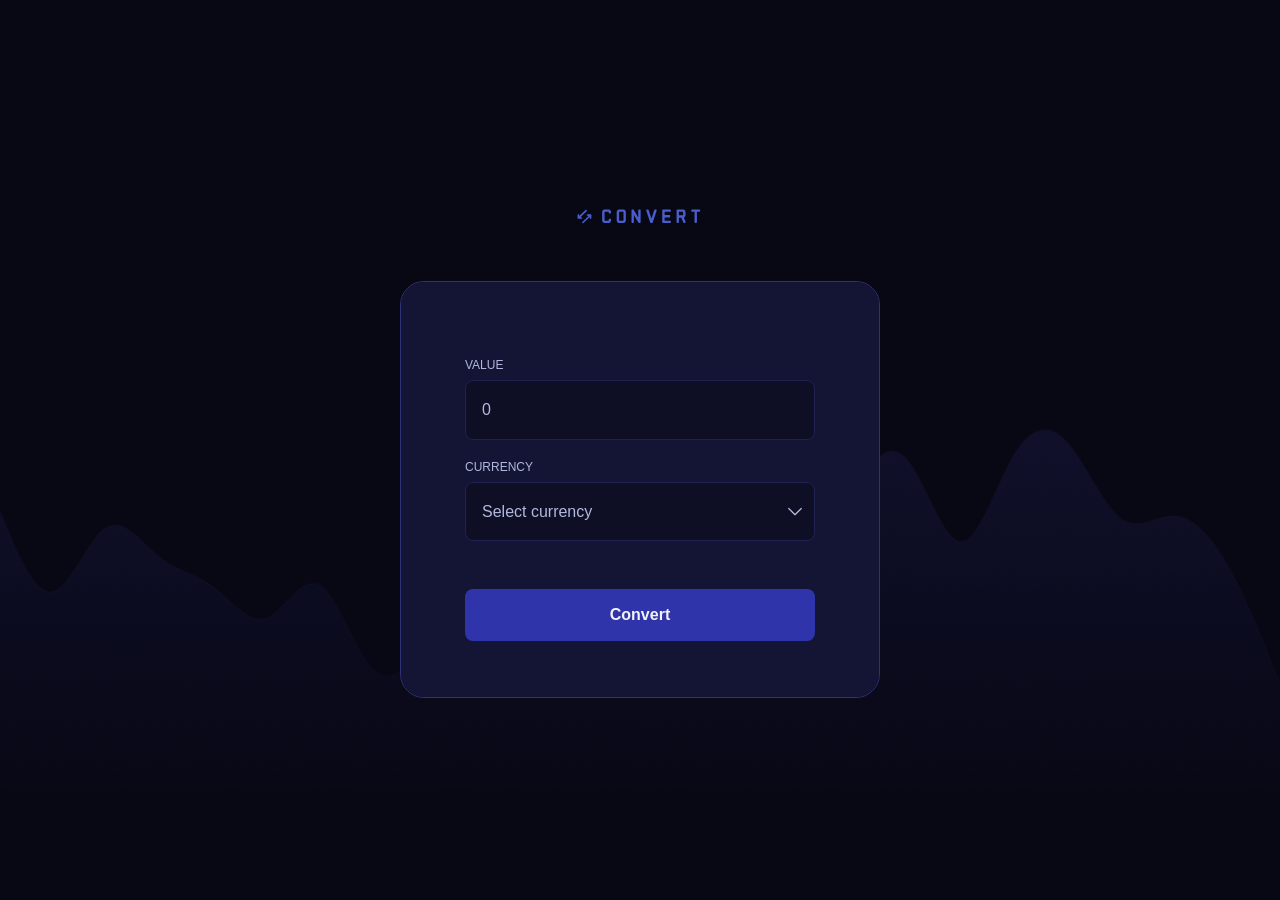
<file: Convert/index.html>
<!DOCTYPE html>
<html lang="en">
  <head>
    <meta charset="UTF-8" />
    <meta name="viewport" content="width=device-width, initial-scale=1.0" />

    <link rel="preconnect" href="https://fonts.googleapis.com" />
    <link rel="preconnect" href="https://fonts.gstatic.com" crossorigin />

    <link
      href="https://fonts.googleapis.com/css2?family=IBM+Plex+Mono&family=Roboto:wght@400;500;700&display=swap"
      rel="stylesheet"
    />

    <link rel="stylesheet" href="styles.css" />

    <title>Convert</title>
  </head>
  <body>
    <img src="./img/logo.svg" alt="Convert logo" />

    <main>
      <form>
        <label for="amount">Value</label>
        <input type="text" name="amount" id="amount" placeholder="0" required />

        <label for="currency">Currency</label>
        <select name="currency" id="currency" required>
          <option value="" disabled selected hidden>Select currency</option>
          <option value="USD">US Dollar</option>
          <option value="EUR">Euro</option>
          <option value="GBP">Pound Sterling</option>
        </select>

        <button type="submit">Convert</button>
      </form>

      <footer>
        <span id="description"></span>
        <h1 id="result"></h1>
      </footer>
    </main>
    <script src="./scripts.js"></script>
  </body>
</html>
</file>
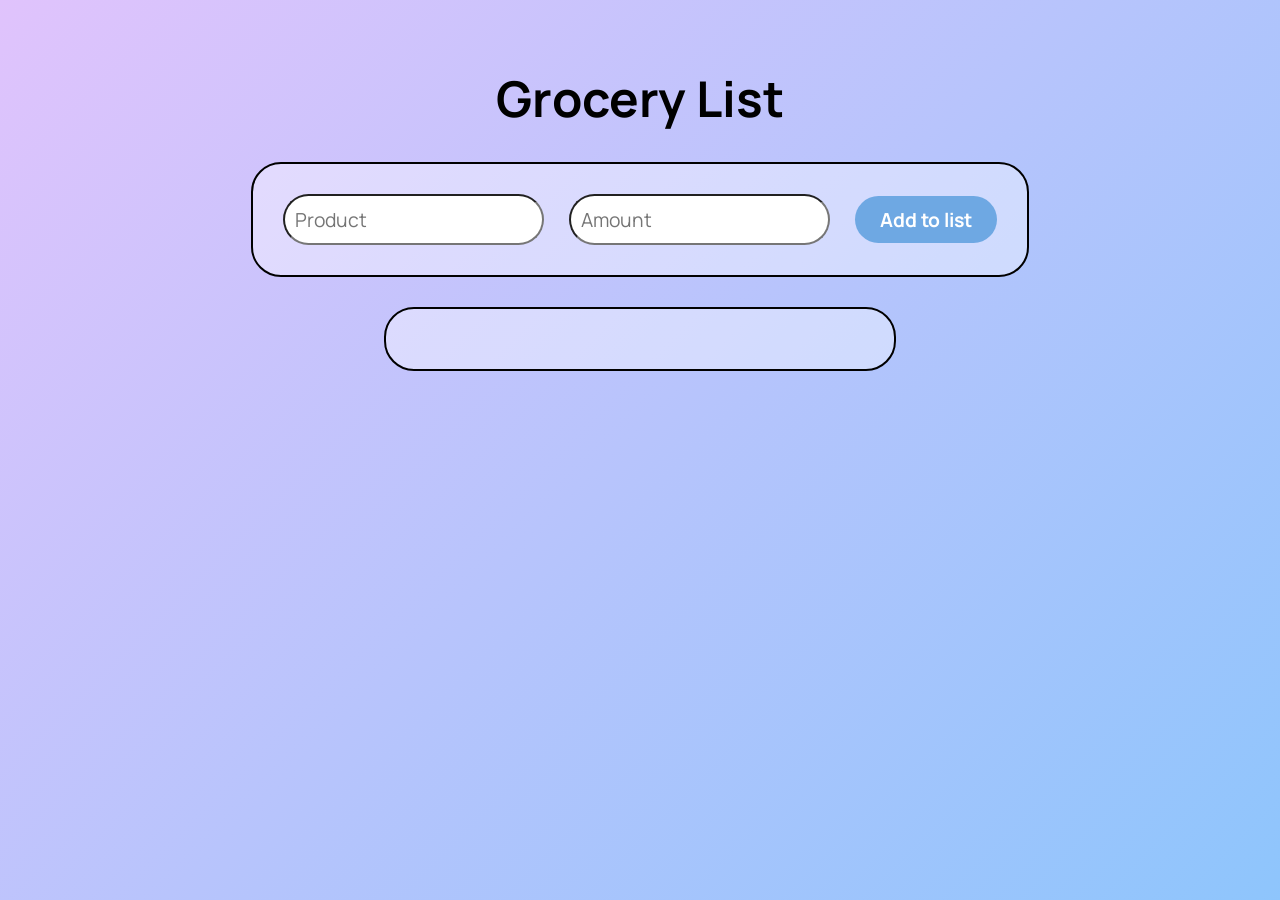
<file: GroceryList/index.html>
<!DOCTYPE html>
<html lang="en">
  <head>
    <meta charset="UTF-8" />
    <meta name="viewport" content="width=device-width, initial-scale=1.0" />
    <title>Grocery List</title>
    <link rel="preconnect" href="https://fonts.googleapis.com" />
    <link rel="preconnect" href="https://fonts.gstatic.com" crossorigin />
    <link
      href="https://fonts.googleapis.com/css2?family=Lexend+Deca:wght@100..900&family=Manrope:wght@200..800&family=Red+Hat+Display:ital,wght@0,300..900;1,300..900&family=Urbanist:ital,wght@0,100..900;1,100..900&display=swap"
      rel="stylesheet"
    />
    <link rel="stylesheet" href="./styles.css" />
  </head>
  <body>
    <main>
      <h1>Grocery List</h1>
      <form id="form">
        <input
          type="text"
          name="product-name"
          id="product-name"
          placeholder="Product"
        />
        <input type="number" name="amount" id="amount" placeholder="Amount" />
        <button type="submit" id="form-button">Add to list</button>
      </form>
      <ul id="list">
      </ul>
    </main>
  </body>
  <script src="./scripts.js"></script>
</html>
</file>
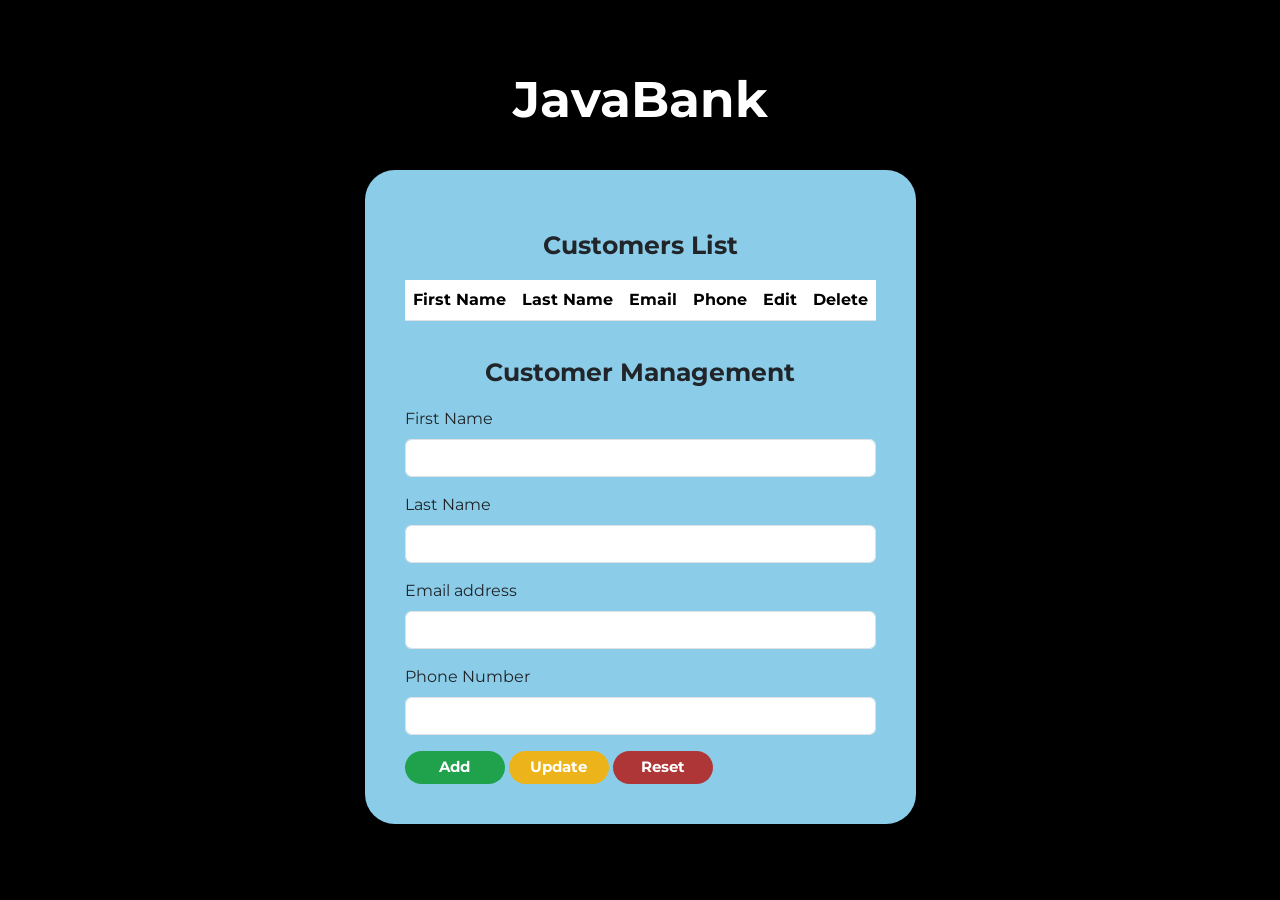
<file: JavaBank-REST-API/index.html>
<!DOCTYPE html>
<html lang="en">
  <head>
    <meta charset="UTF-8" />
    <meta name="viewport" content="width=device-width, initial-scale=1.0" />
    <title>JavaBank Customers List</title>
    <link rel="preconnect" href="https://fonts.googleapis.com" />
    <link rel="preconnect" href="https://fonts.gstatic.com" crossorigin />
    <link
      href="https://fonts.googleapis.com/css2?family=Montserrat:ital,wght@0,100..900;1,100..900&family=Nunito+Sans:ital,opsz,wght@0,6..12,200..1000;1,6..12,200..1000&family=Roboto:ital,wght@0,100..900;1,100..900&display=swap"
      rel="stylesheet"
    />
    <link rel="preconnect" href="https://fonts.googleapis.com" />
    <link rel="preconnect" href="https://fonts.gstatic.com" crossorigin />
    <link
      href="https://fonts.googleapis.com/css2?family=Montserrat:ital,wght@0,100..900;1,100..900&family=Nunito+Sans:ital,opsz,wght@0,6..12,200..1000;1,6..12,200..1000&display=swap"
      rel="stylesheet"
    />
    <link
      href="https://cdn.jsdelivr.net/npm/bootstrap@5.3.5/dist/css/bootstrap.min.css"
      rel="stylesheet"
      integrity="sha384-SgOJa3DmI69IUzQ2PVdRZhwQ+dy64/BUtbMJw1MZ8t5HZApcHrRKUc4W0kG879m7"
      crossorigin="anonymous"
    />
    <script
      src="https://cdn.jsdelivr.net/npm/bootstrap@5.3.5/dist/js/bootstrap.bundle.min.js"
      integrity="sha384-k6d4wzSIapyDyv1kpU366/PK5hCdSbCRGRCMv+eplOQJWyd1fbcAu9OCUj5zNLiq"
      crossorigin="anonymous"
    ></script>
    <link rel="stylesheet" href="styles.css" />
  </head>
  <body>
    <div class="interface">
      <h1>JavaBank</h1>
      <div class="customers-box">
        <h2>Customers List</h2>
        <table class="table" id="customers-table">
          <thead>
            <tr>
              <th scope="col">First Name</th>
              <th scope="col">Last Name</th>
              <th scope="col">Email</th>
              <th scope="col">Phone</th>
              <th scope="col">Edit</th>
              <th scope="col">Delete</th>
            </tr>
          </thead>
          <tbody></tbody>
        </table>
        <h2>Customer Management</h2>
        <form id="customers-form">
          <div class="mb-3">
            <label for="input-first-name" class="form-label">First Name</label>
            <input type="text" class="form-control" id="input-first-name" />
          </div>

          <div class="mb-3">
            <label for="input-last-name" class="form-label">Last Name</label>
            <input type="text" class="form-control" id="input-last-name" />
          </div>

          <div class="mb-3">
            <label for="input-email" class="form-label">Email address</label>
            <input
              type="email"
              class="form-control"
              id="input-email"
              aria-describedby="emailHelp"
            />
          </div>

          <div class="mb-3">
            <label for="input-number" class="form-label">Phone Number</label>
            <input type="number" class="form-control" id="input-number" />
          </div>

          <button type="submit" id="add-button">Add</button>
          <button type="submit" id="update-button">Update</button>
          <button id="reset-button">Reset</button>
        </form>
      </div>
    </div>
  </body>
  <script src="customers.js"></script>
</html>
</file>
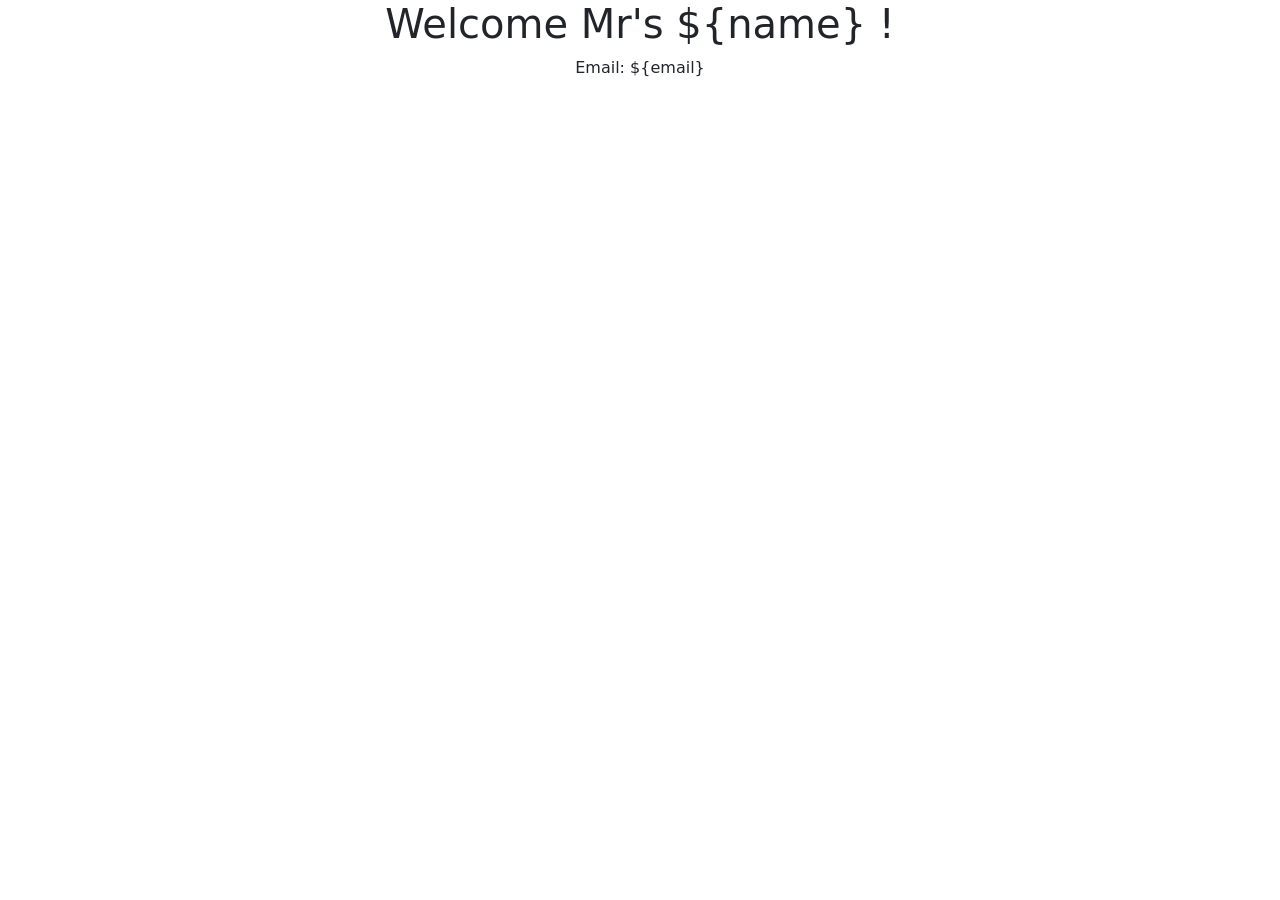
<file: LoginVIew/index.html>
<!DOCTYPE html>
<html lang="en">
  <head>
    <meta charset="UTF-8" />
    <meta name="viewport" content="width=device-width, initial-scale=1.0" />
    <title>Web Login</title>
    <link
      href="https://cdn.jsdelivr.net/npm/bootstrap@5.3.5/dist/css/bootstrap.min.css"
      rel="stylesheet"
      integrity="sha384-SgOJa3DmI69IUzQ2PVdRZhwQ+dy64/BUtbMJw1MZ8t5HZApcHrRKUc4W0kG879m7"
      crossorigin="anonymous"
    />
    <script
      src="https://cdn.jsdelivr.net/npm/bootstrap@5.3.5/dist/js/bootstrap.bundle.min.js"
      integrity="sha384-k6d4wzSIapyDyv1kpU366/PK5hCdSbCRGRCMv+eplOQJWyd1fbcAu9OCUj5zNLiq"
      crossorigin="anonymous"
    ></script>
  </head>
  <body>
    <header><h1>Welcome Mr's ${name} !</h1></header>

    <main>Email: ${email}</main>
  </body>
  <style>
    html {
        display: flex;
        justify-content: center;
        align-content: center;
    }

    body {
        display: flex;
        justify-content: center;
        align-items: center;
        flex-direction: column;

    }
  </style>
</html>
</file>
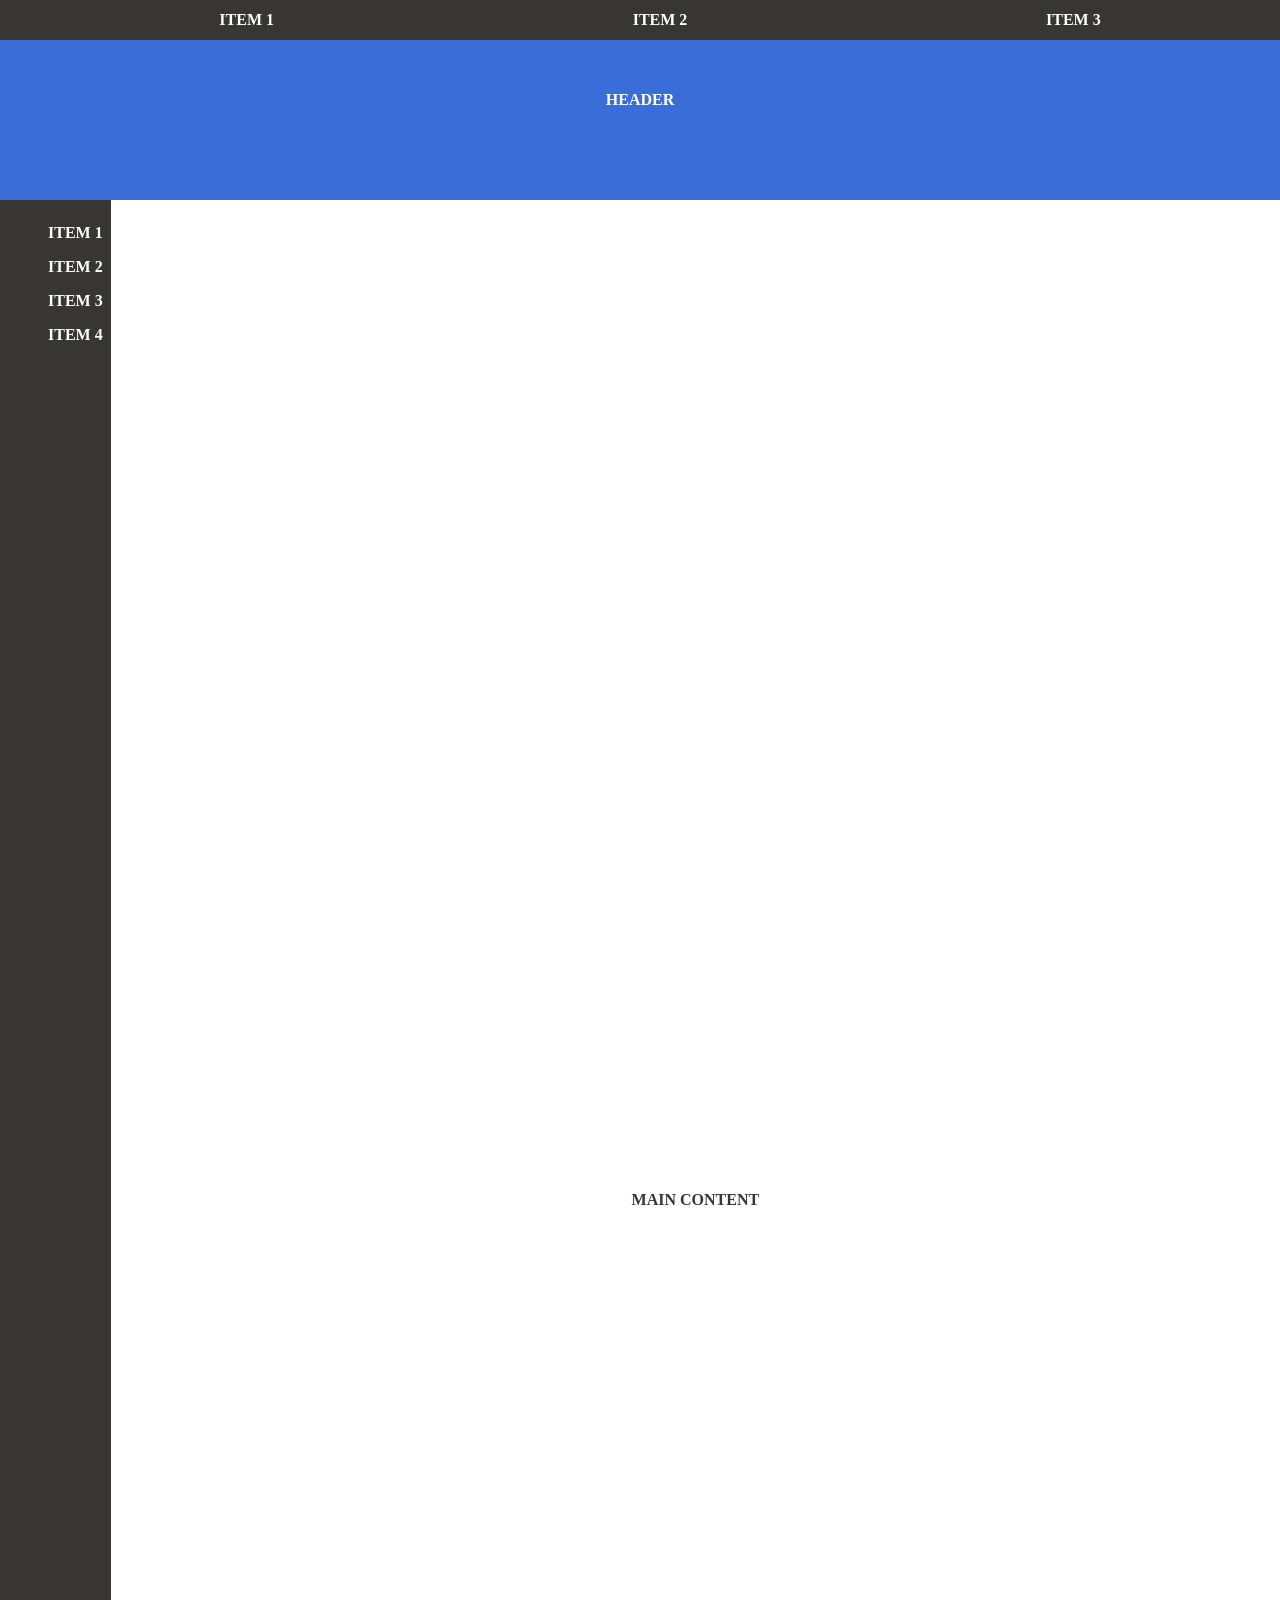
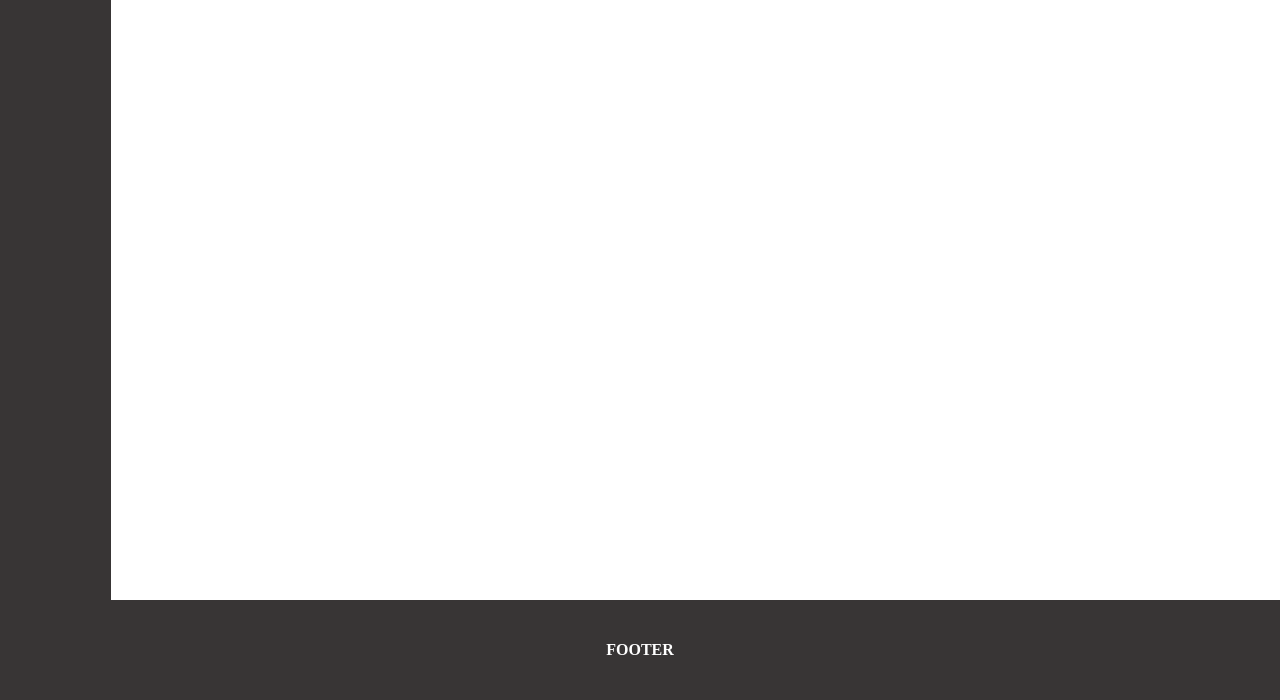
<file: PageLayout/index.html>
<!DOCTYPE html>
<html lang="en">
  <head>
    <meta charset="UTF-8" />
    <meta name="viewport" content="width=device-width, initial-scale=1.0" />
    <title>Document</title>
    <link rel="stylesheet" href="style.css" />
  </head>
  <body>
    <nav id="navbar">
      <ul>
        <li>ITEM 1</li>
        <li>ITEM 2</li>
        <li>ITEM 3</li>
      </ul>
    </nav>
    <header>HEADER</header>
    <main>
      <aside>
        <nav id="sidebar">
          <ul>
            <li>ITEM 1</li>
            <li>ITEM 2</li>
            <li>ITEM 3</li>
            <li>ITEM 4</li>
          </ul>
        </nav>
      </aside>
      <div id="main-content">MAIN CONTENT</div>
    </main>
    <footer>FOOTER</footer>
  </body>
</html>
</file>
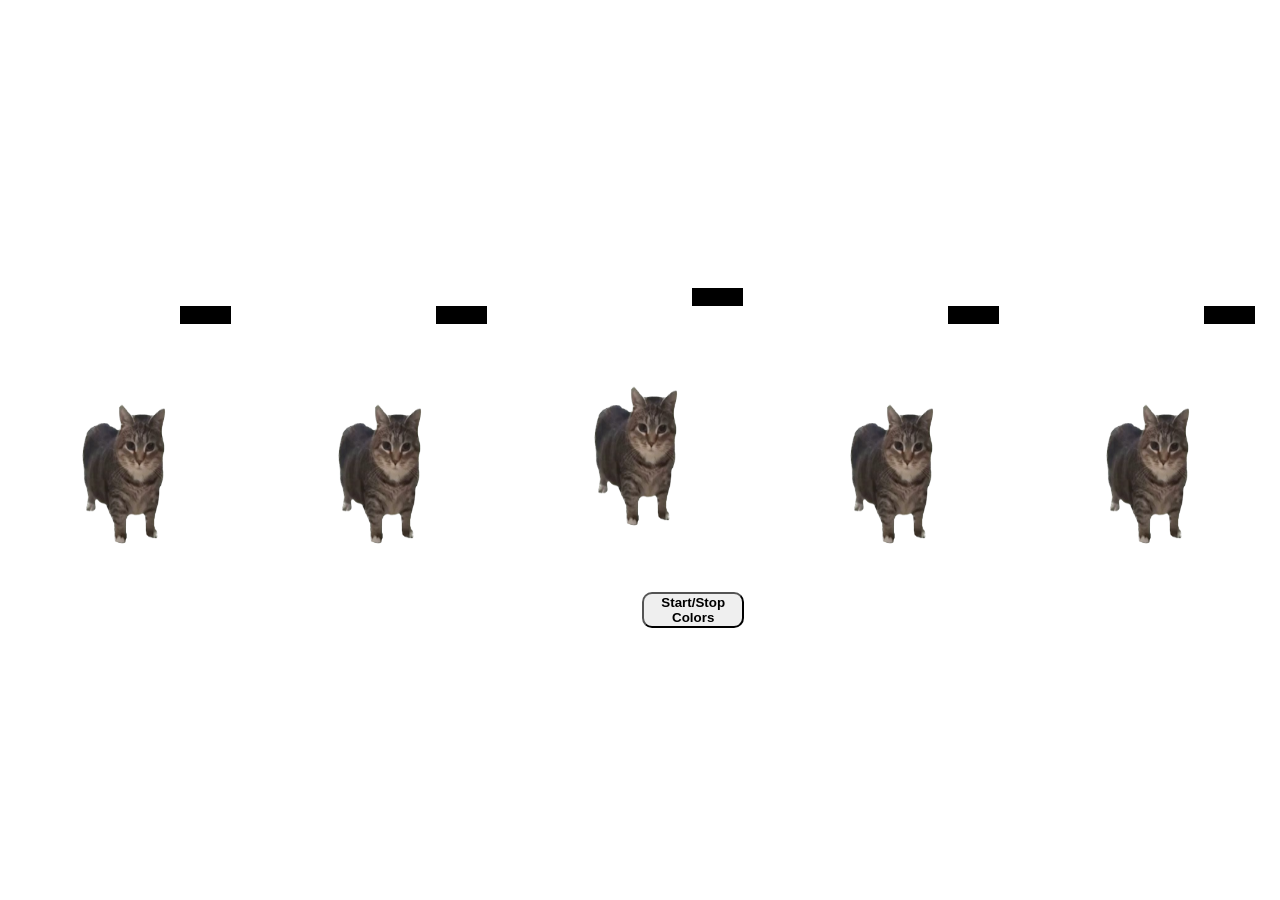
<file: RandomColorGenerator/index.html>
<!DOCTYPE html>
<html lang="en">
<head>
    <meta charset="UTF-8">
    <meta name="viewport" content="width=device-width, initial-scale=1.0">
    <title>Random Color Generator</title>
    <link rel="stylesheet" href="style/style.css">
</head>
<body id="body">
    <div id="box1" class="box">
        <p class="p"></p>
        <img src="gato-meme.png" alt="cat">
    </div>
    <div id="box2" class="box">
        <p class="p"></p>
        <img src="gato-meme.png" alt="cat">
    </div>
    <div id="box3" class="box">
        <p class="p"></p>
        <img src="gato-meme.png" alt="cat">
        <button id="button">Start/Stop Colors</button>
    </div>
    <div id="box4" class="box">
        <p class="p"></p>
        <img src="gato-meme.png" alt="cat">
    </div>
    <div id="box5" class="box">
        <p class="p"></p>
        <img src="gato-meme.png" alt="cat">
    </div>
</body>
<script src="functions.js"></script>
</html>
</file>
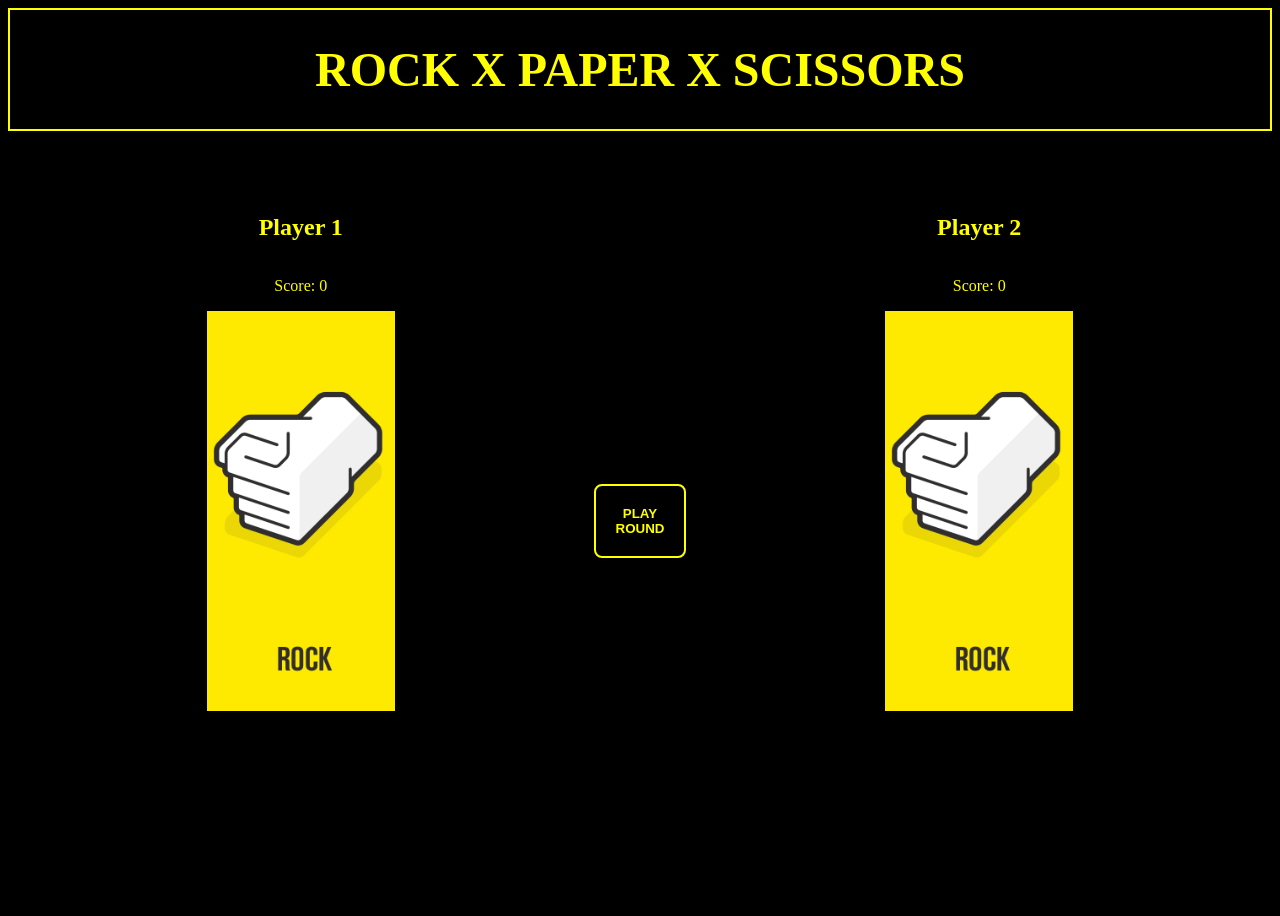
<file: rock-paper-scisors-JS/index.html>
<!DOCTYPE html>
<html lang="en">

<head>
  <meta charset="UTF-8" />
  <meta name="viewport" content="width=device-width, initial-scale=1.0" />
  <meta http-equiv="X-UA-Compatible" content="ie=edge" />
  <title>ROCK X PAPER X SCISSORS</title>
  <link rel="stylesheet" href="style.css" />
  <link rel="icon" href="favicon.ico" type="image/x-icon" />
</head>

<body>
  <div id="gameTitle">
    <h1>ROCK X PAPER X SCISSORS</h1>
  </div>

  <div class="container-app">
    <div class="player1">
      <h2>Player 1</h2>
      <p id="scoreP1">Score: 0</p>
      <img id="player1" src="assets/rock.png" alt="Player 1 Hand" />
    </div>

    <div class="button-container">
      <button id="playButton">PLAY ROUND</button>
    </div>

    <div class="player2">
      <h2>Player 2</h2>
      <p id="scoreP2">Score: 0</p>
      <img id="player2" src="assets/rock.png" alt="Player 2 Hand" />
    </div>
  </div>

  <script src="game.js"></script>
</body>

</html>
</file>
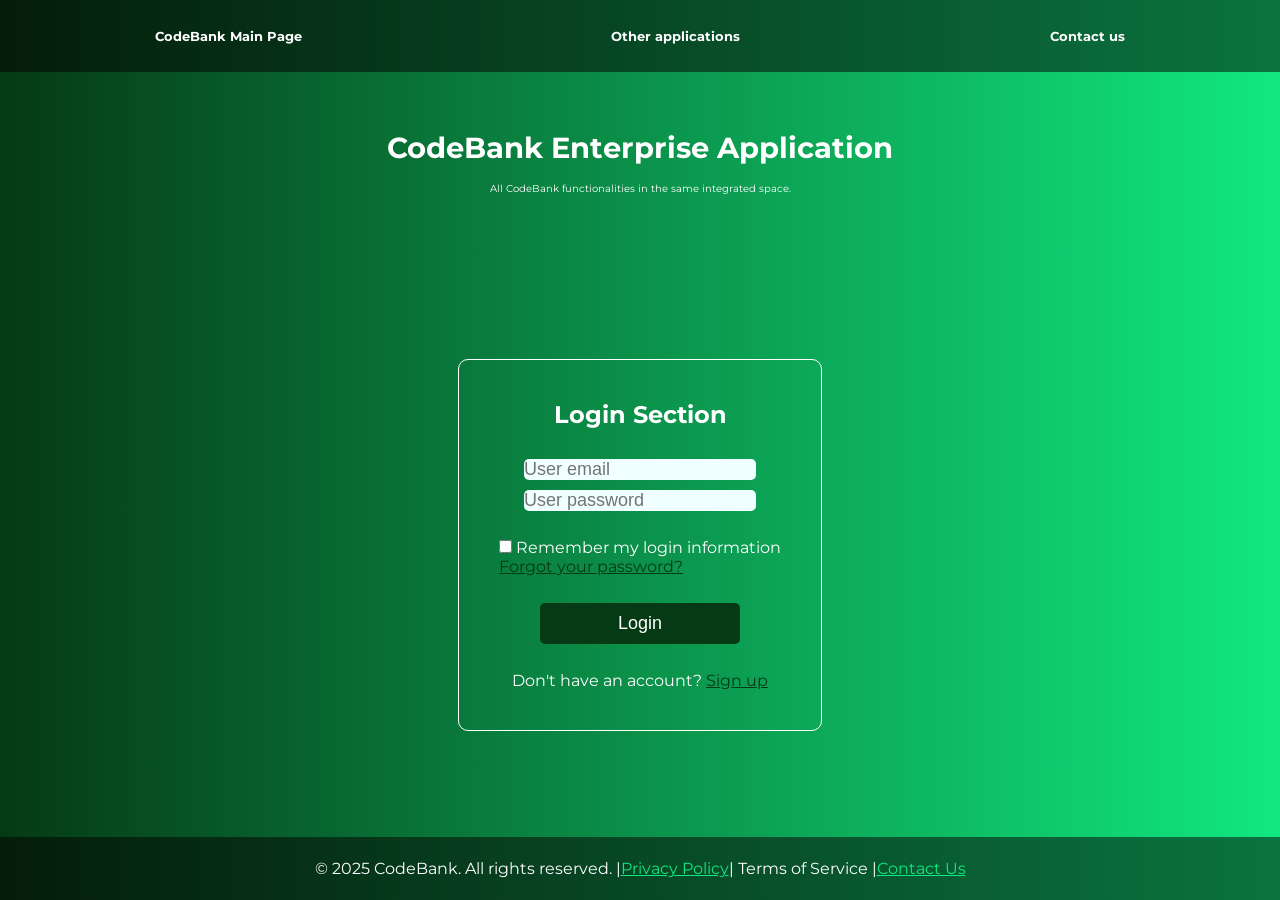
<file: TestingCSS/index.html>
<!DOCTYPE html>
<html lang="en">
  <head>
    <meta charset="UTF-8" />
    <meta name="viewport" content="width=device-width, initial-scale=1.0" />
    <title>CodeBank Enterprise App</title>
    <link rel="preconnect" href="https://fonts.googleapis.com" />
    <link rel="preconnect" href="https://fonts.gstatic.com" crossorigin />
    <link
      href="https://fonts.googleapis.com/css2?family=Montserrat:ital,wght@0,100..900;1,100..900&display=swap"
      rel="stylesheet"
    />
    <link rel="stylesheet" href="style/style.css" />
  </head>

  <body>
    <nav class="navbar">
      <ul>
        <li>CodeBank Main Page</li>
        <li>Other applications</li>
        <li>Contact us</li>
      </ul>
    </nav>

    <header>
      <h1 class="tittle">CodeBank Enterprise Application</h1>
      <p class="description">
        All CodeBank functionalities in the same integrated space.
      </p>
    </header>

    <main>
      <div class="main-div">
        <form class="form">
          <h2>Login Section</h2>
          <div class="input-box">
            <input class="info-box" type="email" placeholder="User email" />
          </div>
          <div class="input-box">
            <input class="info-box" type="password" placeholder="User password" />
          </div>
        </form>

        <div class="remember-forgot">
          <label>
            <input type="checkbox" />
            Remember my login information
          </label>
          <br>
          <a href="#">Forgot your password?</a>
        </div>

        <button type="submit">Login</button>

        <div class="register-link">
          <p>Don't have an account? <a href="#">Sign up</a></p>
        </div>
      </div>
    </main>

    <footer>
      © 2025 CodeBank. All rights reserved. | <a href="#"> Privacy Policy </a> |
      Terms of Service | <a href="#"> Contact Us </a>
    </footer>
  </body>
</html>
</file>
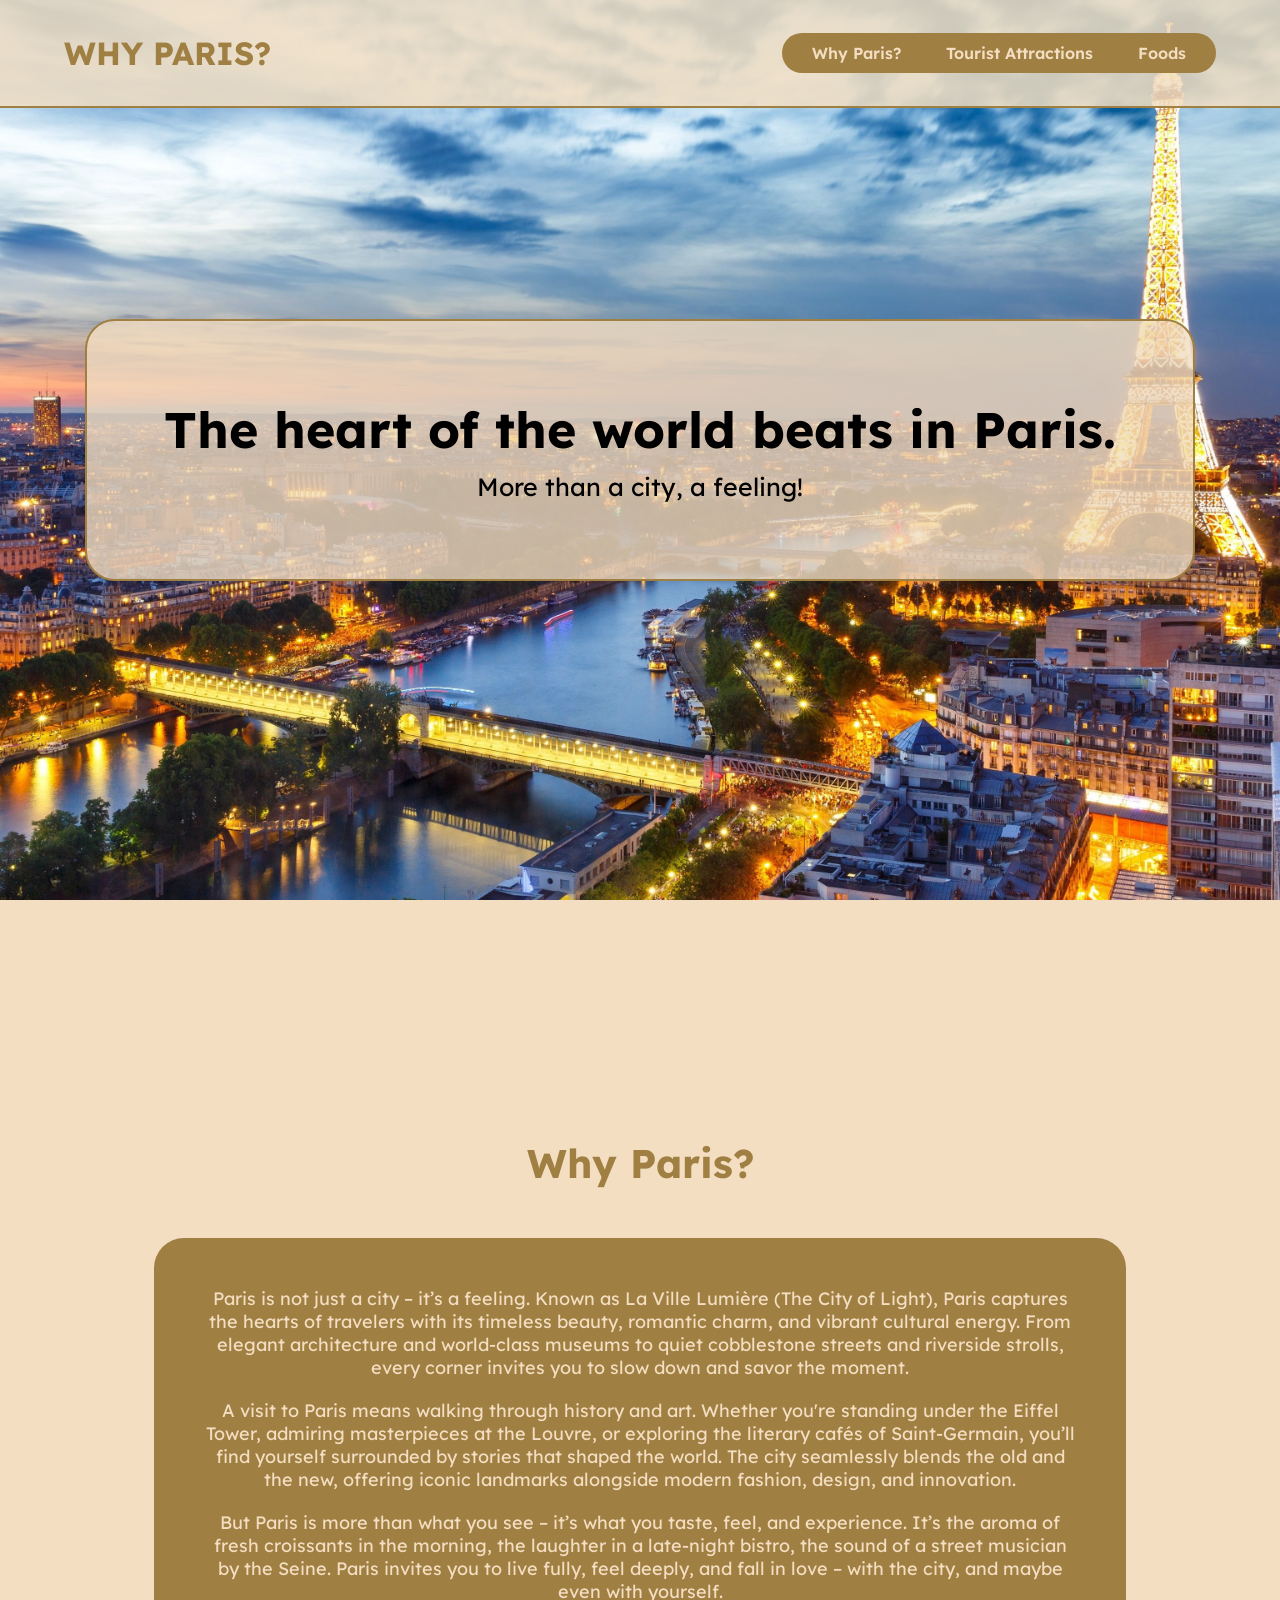
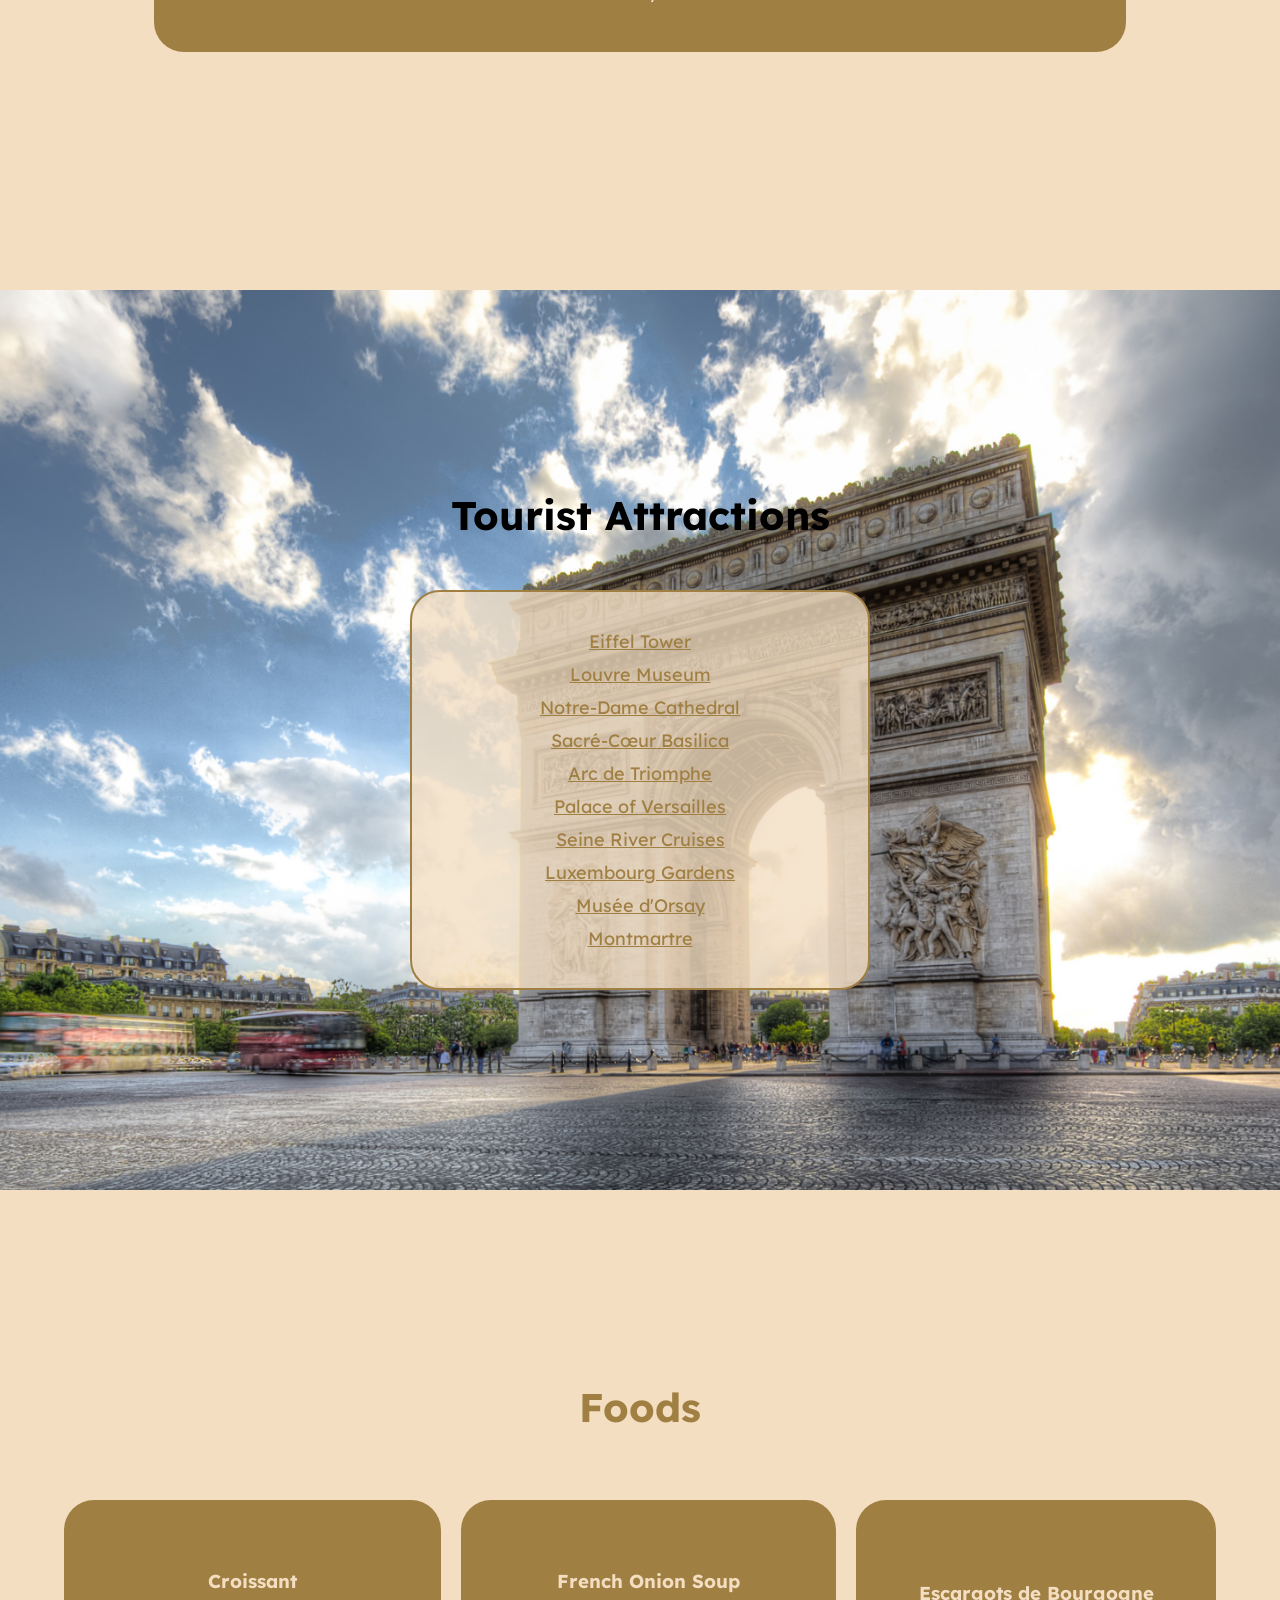
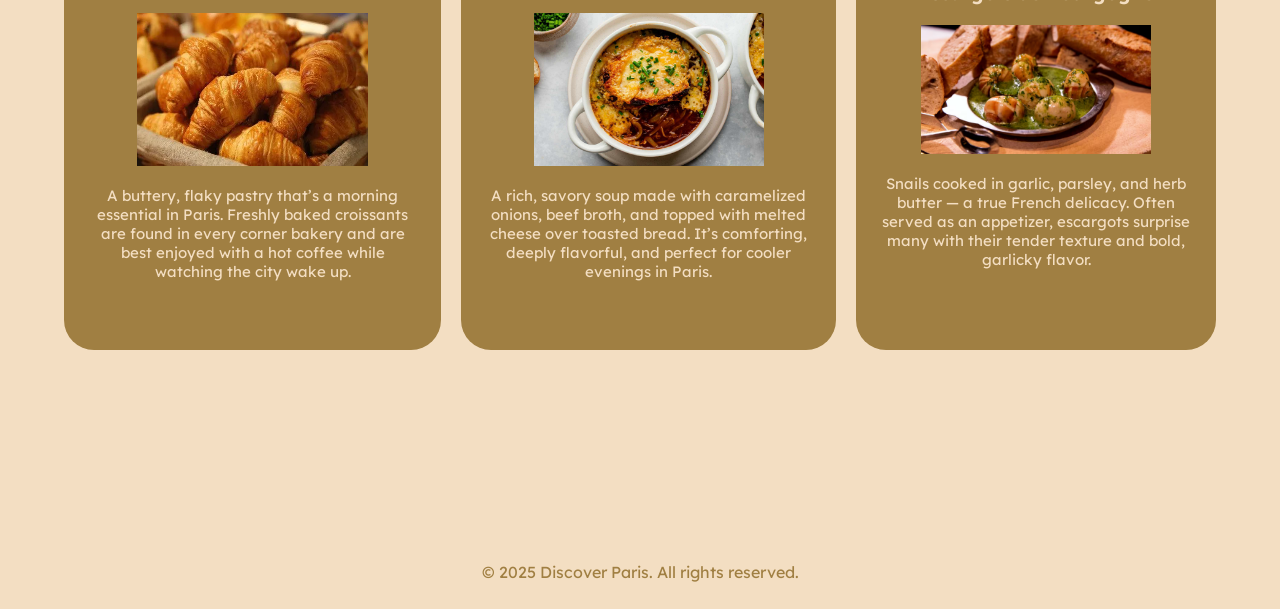
<file: TuristcPage/index.html>
<!DOCTYPE html>
<html lang="en">
  <head>
    <meta charset="UTF-8" />
    <meta name="viewport" content="width=device-width, initial-scale=1.0" />
    <title>Why Paris?</title>
    <link rel="preconnect" href="https://fonts.googleapis.com" />
    <link rel="preconnect" href="https://fonts.gstatic.com" crossorigin />
    <link
      href="https://fonts.googleapis.com/css2?family=Lexend+Deca:wght@100..900&family=Red+Hat+Display:ital,wght@0,300..900;1,300..900&family=Urbanist:ital,wght@0,100..900;1,100..900&display=swap"
      rel="stylesheet"
    />
    <link rel="stylesheet" href="./styles.css" />
  </head>
  <body>
    <div class="container">
      <header>
        <a class="logo" href="#intro">WHY PARIS?</a>
        <nav>
          <a href="#why">Why Paris?</a>
          <a href="#attractions">Tourist Attractions</a>
          <a href="#foods">Foods</a>
        </nav>
      </header>

      <main>
        <section id="intro">
          <div>
            <h1>The heart of the world beats in <span>Paris.</span></h1>
            <p>More than a city, a feeling!</p>
          </div>
        </section>

        <section id="why">
          <h2>Why Paris?</h2>
          <div>
            <p>
              Paris is not just a city – it’s a feeling. Known as La Ville
              Lumière (The City of Light), Paris captures the hearts of
              travelers with its timeless beauty, romantic charm, and vibrant
              cultural energy. From elegant architecture and world-class museums
              to quiet cobblestone streets and riverside strolls, every corner
              invites you to slow down and savor the moment.
            </p>
            <p>
              A visit to Paris means walking through history and art. Whether
              you're standing under the Eiffel Tower, admiring masterpieces at
              the Louvre, or exploring the literary cafés of Saint-Germain,
              you’ll find yourself surrounded by stories that shaped the world.
              The city seamlessly blends the old and the new, offering iconic
              landmarks alongside modern fashion, design, and innovation.
            </p>
            <p>
              But Paris is more than what you see – it’s what you taste, feel,
              and experience. It’s the aroma of fresh croissants in the morning,
              the laughter in a late-night bistro, the sound of a street
              musician by the Seine. Paris invites you to live fully, feel
              deeply, and fall in love – with the city, and maybe even with
              yourself.
            </p>
          </div>
        </section>

        <section id="attractions">
          <h2>Tourist Attractions</h2>
          <div>
            <ul>
              <li>
                <a
                  href="https://www.google.com/maps/place//@48.8584,2.2945,17z?entry=ttu&g_ep=EgoyMDI1MDUyOC4wIKXMDSoASAFQAw%3D%3D"
                  >Eiffel Tower</a
                >
              </li>
              <li>
                <a
                  href="https://www.google.com/maps/place/Louvre+Museum/@48.8606,2.3376,17z"
                  >Louvre Museum</a
                >
              </li>
              <li>
                <a
                  href="https://www.google.com/maps/place/Cath%C3%A9drale+Notre-Dame+de+Paris/@48.852968,2.349902,17z"
                  >Notre-Dame Cathedral</a
                >
              </li>
              <li>
                <a
                  href="https://www.google.com/maps/place/Sacr%C3%A9-C%C5%93ur+Basilica/@48.8867,2.3431,17z"
                  >Sacré-Cœur Basilica</a
                >
              </li>
              <li>
                <a
                  href="https://www.google.com/maps/place/Arc+de+Triomphe/@48.8738,2.295,17z"
                  >Arc de Triomphe</a
                >
              </li>
              <li>
                <a
                  href="https://www.google.com/maps/place/Palace+of+Versailles/@48.8049,2.1204,17z"
                  >Palace of Versailles</a
                >
              </li>
              <li>
                <a
                  href="https://www.google.com/maps/place/Port+de+la+Bourdonnais/@48.8610,2.3076,17z"
                  >Seine River Cruises</a
                >
              </li>
              <li>
                <a
                  href="https://www.google.com/maps/place/Jardin+du+Luxembourg/@48.8462,2.3372,17z"
                  >Luxembourg Gardens</a
                >
              </li>
              <li>
                <a
                  href="https://www.google.com/maps/place/Mus%C3%A9e+d'Orsay/@48.8600,2.3266,17z"
                  >Musée d'Orsay</a
                >
              </li>
              <li>
                <a
                  href="https://www.google.com/maps/place/Montmartre,+Paris,+France/"
                  >Montmartre</a
                >
              </li>
            </ul>
          </div>
        </section>

        <section id="foods">
          <h2>Foods</h2>
          <div class="foods">
            <div class="food-box">
              <h3>Croissant</h3>
              <img class="food" src="./assets/croissant.png" alt="Croissant" />
              <p>
                A buttery, flaky pastry that’s a morning essential in Paris.
                Freshly baked croissants are found in every corner bakery and
                are best enjoyed with a hot coffee while watching the city wake
                up.
              </p>
            </div>
            <div class="food-box">
              <h3>French Onion Soup</h3>
              <img
                class="food"
                src="./assets/onion-soup.png"
                alt="Onion Soup"
              />
              <p>
                A rich, savory soup made with caramelized onions, beef broth,
                and topped with melted cheese over toasted bread. It’s
                comforting, deeply flavorful, and perfect for cooler evenings in
                Paris.
              </p>
            </div>
            <div class="food-box">
              <h3>Escargots de Bourgogne</h3>
              <img class="food" src="./assets/escargots.png" alt="Escargots" />
              <p>
                Snails cooked in garlic, parsley, and herb butter — a true
                French delicacy. Often served as an appetizer, escargots
                surprise many with their tender texture and bold, garlicky
                flavor.
              </p>
            </div>
          </div>
        </section>
      </main>

      <footer>
        <p>© 2025 Discover Paris. All rights reserved.</p>
      </footer>
    </div>
  </body>
</html>
</file>
<file: Convert/styles.css>
* {
  margin: 0;
  padding: 0;
  box-sizing: border-box;
}

:root {
  font-family: "Inter", sans-serif;
  font-size: 16px;
}

::-webkit-scrollbar {
  width: 8px;
}

::-webkit-scrollbar-track {
  background-color: #1f2151;
}

::-webkit-scrollbar-thumb {
  background-color: #2f3279;
}

body {
  width: 100%;
  height: 100vh;

  background-image: url("./img/bg.png");
  background-size: contain;

  display: flex;
  align-items: center;
  justify-content: center;
  flex-direction: column;

  gap: 3.12rem;

  color: #f1f2f6;
}

main {
  width: 480px;
  border-radius: 1.5rem;

  border: 1px solid #2f3279;
  overflow-y: hidden;
}

form {
  background-color: #141534;

  display: flex;
  flex-direction: column;

  padding: 3.5rem 4rem;
}

label {
  font-size: 0.75rem;
  color: #b2b8de;
  text-transform: uppercase;
  margin-bottom: 0.5rem;
  margin-top: 1.25rem;
}

input,
select {
  outline: 0;

  color: #f1f2f6;
  border: 1px solid #1f2151;
  border-radius: 0.5rem;

  background-color: #0e0f25;
  padding: 1.25rem 1rem;

  font-family: "Inter", sans-serif;
  font-size: 1rem;
}

select {
  -moz-appearance: none;
  -webkit-appearance: none;
  appearance: none;

  background: url("./img/chevron-down.svg") no-repeat;
  background-position: calc(100% - 0.75rem) center !important;
  background-color: #0e0f25;

  cursor: pointer;
  font-size: 1rem;
}

input::placeholder,
select:invalid,
option {
  color: #b2b8de;
}

input:focus,
select:focus {
  border: 1px solid #4a5dcd;
}

button {
  height: 3.25rem;

  background-color: #2f34ab;

  border: none;
  border-radius: 0.5rem;

  color: #f1f2f6;

  font-family: "Inter", sans-serif;
  font-size: 1rem;
  font-weight: 600;
  cursor: pointer;
  transition: background-color 0.2s;

  margin-top: 3rem;
  outline: 0;
}

button:hover {
  background-color: #4a5dcd;
}

button:focus {
  outline: 1.5px solid #4a5dcd;
}

footer {
  background-color: #1f2151;
  padding: 2.5rem;
  max-height: 196px;

  text-align: center;
  display: none;

  overflow-y: scroll;
}

.show-result {
  display: block;
}

footer span {
  color: #7d8dec;
  font-size: 1rem;
  font-family: "IBM Plex Mono", monospace;
  margin-bottom: 0.5rem;
  line-height: 1.25rem;
}

footer h1 {
  color: #f1f2f6;
  font-weight: 700;
  font-size: 2rem;
  line-height: 3rem;
  word-break: break-all;
}
</file>
<file: GroceryList/styles.css>
* {
  margin: 0;
  padding: 0;
  box-sizing: border-box;
  font-family: "Manrope", sans-serif;
  font-size: 1.1rem;
}

body {
  overflow: hidden;
  background: linear-gradient(135deg, #e0c3fc, #8ec5fc);
}

h1 {
  font-size: 2.8rem;
  font-weight: bold;
}

main {
  height: 100vh;
  padding: 5% 10%;
  display: flex;
  align-items: center;
  flex-direction: column;
  position: relative;
  gap: 30px;
}

main form {
  display: flex;
  justify-content: center;
  align-items: center;
  gap: 25px;
  padding: 30px;
  border: 2px solid black;
  border-radius: 30px;
  background-color: rgba(255, 255, 255, 0.385);
}

@media only screen and (max-width: 768px) {
  main form {
    flex-wrap: wrap;
  }
}

main form input {
  padding: 10px;
  border-radius: 30px;
}

main form button {
  padding: 10px 25px;
  font-weight: bold;
  border-radius: 30px;
  background-color: #6ea8e3;
  color: white;
  border: none;
  transition: 0.5s;
  cursor: pointer;
}

main form button:hover {
  background-color:  rgb(185, 115, 228);
}

main ul {
  width: 40vw;
  min-width: 300px;
  display: flex;
  justify-content: center;
  align-items: center;
  flex-direction: column;
  gap: 25px;
  list-style: none;
  padding: 30px;
  border: 2px solid black;
  border-radius: 30px;
  max-height: 50vh;
  overflow: scroll;
  background-color: rgba(255, 255, 255, 0.385);
}
main ul li {
  width: 100%;
  display: flex;
  justify-content: space-between;
  align-items: center;
  flex-direction: row;
}

main ul li input {
  height: 20px;
  width: 20px;
  cursor: pointer;
}

main ul li input[type="checkbox"]:checked {
  accent-color: rgb(191, 109, 241);
}

.checked {
  text-decoration: line-through;
}
</file>
<file: JavaBank-REST-API/styles.css>
body {
    margin: 0;
    padding: 0;
    box-sizing: border-box;
    font-family: "Montserrat", sans-serif;
    background-color: rgb(0, 0, 0);
}

button {
    padding: 5px;
    width: 100px;
    border-radius: 25px;
    border: none;
    color: white;
    font-weight: bold;
    font-size: 15px;
}

#edit-button {
    background-color: rgb(72, 154, 212);
}

#delete-button, #reset-button {
    background-color: rgb(175, 54, 54);
}

#update-button {
    background-color: rgb(236, 180, 26);
}

#add-button {
    background-color: rgb(32, 161, 75);
}

.interface {
    margin: 50px;
    display: flex;
    align-items: center;
    justify-content: center;
    flex-direction: column;
}

h1 {
    margin-top: 20px;
    margin-bottom: 40px;
    font-size: 50px;
    font-weight: bold;
    text-align: center;
    color: white;
}

.customers-box {
    display: flex;
    justify-content: center;
    flex-direction: column;
    padding: 40px;
    background-color: rgb(139, 205, 233);
    border-radius: 30px;
}

h2 {
    font-size: 25px;
    font-weight: bold;
    text-align: center;
    margin: 20px 0px;
}
</file>
<file: PageLayout/style.css>
html,
body {
    margin: 0;
    padding: 0;
}

#navbar {
    height: 40px;
    width: 100%;
    font-weight: bold;
    color: white;
    background-color: rgb(56, 53, 53);
    display: flex;
    align-items: center;
    justify-content: center;
    position: fixed;

    & ul {
        width: 100%;
        display: flex;
        flex-direction: row;
        justify-content: space-around;
        list-style: none;
    }

}

header {
    height: 200px;
    font-weight: bold;
    color: white;
    background-color: rgb(59, 109, 217);
    display: flex;
    align-items: center;
    justify-content: center;
    align-content: center;
}

main {
    height: 100%;
    font-weight: bold;
    color: rgb(56, 53, 53);
    background-color: white;
    display: flex;
}

#main-content {
    height: 2000px;
    display: flex;
    align-items: center;
    justify-content: center;
    flex-grow: 1;
}

#sidebar {
    font-weight: bold;
    height: 100%;
    color: white;
    background-color: rgb(56, 53, 53);
    display: flex;
    flex-direction: column;
    justify-self: flex-start;
    top: 0px;
    position: sticky;

    & ul {
        list-style: none;
        display: flex;
        flex-direction: column;
        top: 58px;
        position: sticky;

        & li {
            margin: 8px;
        }
    }

}

footer {
    height: 100px;
    font-weight: bold;
    color: white;
    background-color: rgb(56, 53, 53);
    display: flex;
    align-items: center;
    justify-content: center;
    margin: 0;
}
</file>
<file: RandomColorGenerator/style/style.css>
body {
    height: 100vh;
    margin: 0%;
    padding: 0%;
    display: flex;
    flex-direction: row;
}

.box {
    display: flex;
    justify-content: center;
    width: 20%;
    display: flex;
    flex-direction: column;
}

p {
    margin-left: 180px;
    height: 2%;
    width: 20%;
    display: flex;
    justify-content: center;
    color: white;
    background-color: black;
}

img {
    display: flex;
    width: 100%;
    height: 30%;
}

button {
    margin-left: 130px;
    font-weight: bold;
    cursor: pointer;
    display: flex;
    justify-content: center;
    align-items: center;
    border-radius: 10px;
    width: 40%;
    height: 4%;
}
</file>
<file: rock-paper-scisors-JS/style.css>
* {
    color: yellow;
}

#gameTitle {
    display: flex;
    justify-content: center;
    align-items: center;
    border: 2px solid yellow;

}

#gameTitle h1 {
    font-size: 3em;
    font-weight: bold;

}

body {
    background-color: black;
    height: 100vh;
}

.game {
    display: flex;
}

.container-app {
    display: flex;
    flex-direction: row;
}

.player1,
.player2 {
    margin-top: 5%;
    display: flex;
    flex-direction: column;
    align-items: center;
    width: 100%
}

#player1,
#player2 {
    max-width: 200px;
    height: 400px
}


button {
    cursor: pointer;
    background-color: black;
    border: 2px solid yellow;
    align-self: center;
    padding: 20px;
    font-weight: bold;
    margin-top: 200px;
    border-radius: 8px;
}

.button-container {
    display: flex;
    justify-content: center;
    align-items: center;

}
</file>
<file: TestingCSS/style/style.css>
* {
  margin: 0;
  padding: 0;
  box-sizing: border-box;

}

body {
  background: linear-gradient(to right, #053a14, #11e880);
  color: white;
  font-family: "Montserrat", sans-serif;
}

.navbar {
  height: 8dvh;
  display: flex;
  justify-content: space-around;
  align-items: center;
  color: white;
  background-color: rgba(4, 1, 1, 0.5);

  & ul {
    font-size: 80%;
    width: 100%;
    display: flex;
    flex-direction: row;
    justify-content: space-around;
    list-style: none;

    & li {
      font-weight: bold;
    }
  }
}

header {
  display: flex;
  justify-content: center;
  align-items: center;
  flex-direction: column;
  height: 20dvh;
  gap: 2dvh;
  font-size: 60%;

  & h1 {
    font-size: 300%;
  }

}

main {

  display: flex;
  justify-content: center;
  align-items: center;
  height: 65dvh;
  width: 100%;

  & .main-div {
    display: flex;
    justify-content: center;
    align-items: center;
    flex-direction: column;
    gap: 3dvh;
    padding: 40px;
    border: 1px solid white;
    border-radius: 10px;

    & form {

      display: flex;
      flex-direction: column;
      justify-content: center;
      gap: 10px;

      & h2 {
        display: flex;
        justify-content: center;
        font-size: 150%;
        margin-bottom: 20px;
      }

      & .input-box {
        display: flex;
        justify-content: center;

        & .info-box {
          font-size: large;
          background-color: azure;
          border-radius: 5px;
          border: none;

        
        }
      }
    }

    & button {
      padding: 10px;
      width: 200px;
      font-size: large;
      border-radius: 5px;
      border: none;
      color: white;
      background-color: #053a14;
    }

  }

  & a {
    color: #053a14;
  }

}

footer {
  height: 7dvh;
  font-size: 0.em;
  display: flex;
  justify-content: center;
  align-items: center;
  color: white;
  background-color: rgba(4, 1, 1, 0.5);

  & a {
    color: #11e880;
  }
}
</file>
<file: TuristcPage/styles.css>
* {
  padding: 0;
  margin: 0;
  box-sizing: border-box;
}

body {
  font-family: "Lexend Deca", sans-serif;
  background-color: rgb(243, 222, 194);
}

img.food {
  width: 18vw;
}

section {
  height: 100vh;
}

header {
  padding: 0 5%;
  display: flex;
  align-items: center;
  justify-content: space-between;
  background-color: rgba(243, 222, 194, 0.848);
  border-bottom: 2px solid rgb(160, 127, 66);
  height: 12vh;
  position: fixed;
  top: 0;
  width: 100%;
  z-index: 1000;
}

header .logo {
  text-decoration: none;
  font-weight: 700;
  color: rgb(160, 127, 66);
  font-size: 2rem;
}

header nav {
  display: flex;
  align-items: center;
  justify-content: center;
  gap: 3.5vw;
  background-color: rgb(160, 127, 66);
  padding: 10px 30px;
  border-radius: 30px;
}

header nav a {
  text-decoration: none;
  color: rgb(243, 222, 194);
  font-weight: 600;
}

section#intro {
  background-image: url(./assets/paris1.png);
  background-size: cover;
  background-position: center;
  display: flex;
  align-items: center;
  justify-content: center;
  margin-bottom: 5vh;
}

section#intro div {
  display: flex;
  align-items: center;
  justify-content: center;
  flex-direction: column;
  background-color: rgba(243, 222, 194, 0.8);
  border: 2px solid rgb(160, 127, 66);
  padding: 6%;
  border-radius: 30px;
}

section#intro h1 {
  font-size: 50px;
  margin-bottom: 10px;
}

section#intro p {
  font-size: 25px;
  color: black;
}

section#why {
  display: flex;
  align-items: center;
  justify-content: center;
  flex-direction: column;
  gap: 50px;
  padding: 0 12%;
  margin-bottom: 5vh;
}

section#why h2 {
  font-size: 40px;
  color: rgb(160, 127, 66);
}

section#why div {
  display: flex;
  align-items: center;
  justify-content: center;
  flex-direction: column;
  gap: 20px;
  padding: 5%;
  background-color: rgb(160, 127, 66);
  border-radius: 30px;
}

section#why p {
  color: rgb(243, 222, 194);
  font-size: 18px;
  text-align: center;
}

section#attractions {
  background-image: url(./assets/paris2.png);
  background-size: cover;
  background-position: center;
  gap: 50px;
  display: flex;
  align-items: center;
  justify-content: center;
  flex-direction: column;
  margin-bottom: 5vh;
}

section#attractions h2 {
  font-size: 40px;
  color: rgb(0, 0, 0);
}

section#attractions div {
  display: flex;
  align-items: center;
  justify-content: center;
  flex-direction: column;
  gap: 20px;
  padding: 3% 10%;
  background-color: rgba(243, 222, 194, 0.8);
  border: 2px solid rgb(160, 127, 66);
  border-radius: 30px;
}

section#attractions ul {
  display: flex;
  align-items: center;
  justify-content: center;
  flex-direction: column;
  gap: 10px;
  list-style: none;
}

section#attractions a {
  color: rgb(160, 127, 66);
  font-size: 18px;
}

section#foods {
  gap: 30px;
  display: flex;
  align-items: center;
  justify-content: center;
  flex-direction: column;
}

section#foods h2 {
  font-size: 40px;
  color: rgb(160, 127, 66);
}

section#foods h3,
p {
  color: rgb(243, 222, 194);
  text-align: center;
}

section#foods div.foods {
  display: flex;
  align-items: center;
  justify-content: center;
  flex-direction: row;
  gap: 20px;
  padding: 3% 5%;
}

section#foods div.food-box {
  display: flex;
  align-items: center;
  height: 50vh;
  justify-content: center;
  flex-direction: column;
  gap: 20px;
  padding: 2%;
  background-color: rgb(160, 127, 66);
  border-radius: 30px;
}

section#foods div.food-box p {
  font-size: 15px;
}

footer {
}

footer p {
  color: rgb(160, 127, 66);
  padding: 3vh;
}
</file>
